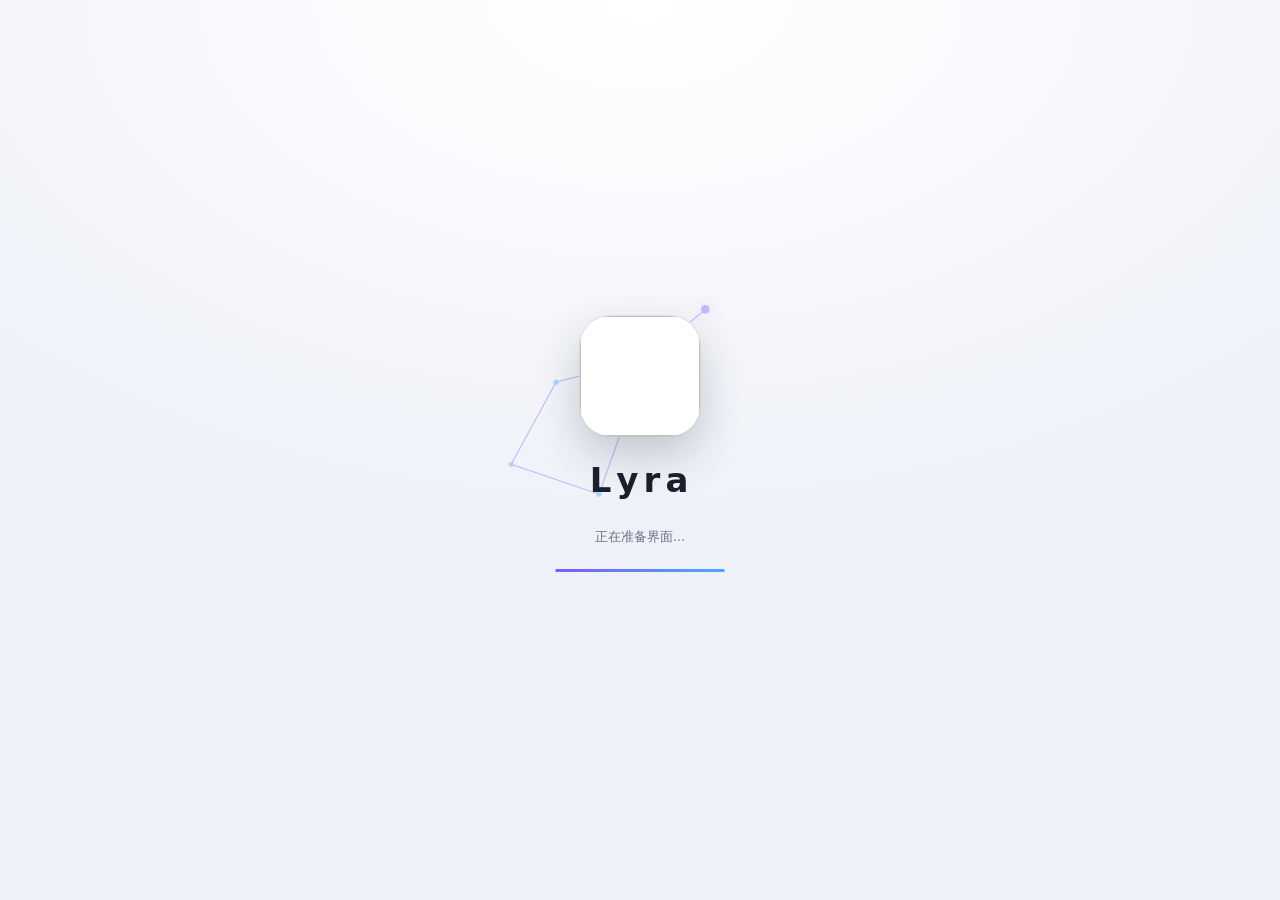
<file: installer/ui.html>
<!DOCTYPE html>
<html lang="zh-CN">
<head>
<meta charset="utf-8">
<title>安装 Lyra</title>
<style>
  :root{
    --bg:#f4f5fa; --card:#ffffff; --txt:#1a1f2b; --muted:#687084; --line:#e3e6ef;
    --acc:#7c5cff; --acc2:#4aa8ff; --soft:#f7f8fc;
    --r:14px; --rs:10px;
    font-family:"Microsoft YaHei UI","Microsoft YaHei",system-ui,sans-serif;
  }
  *{box-sizing:border-box}
  html,body{margin:0;height:100%;background:var(--bg);color:var(--txt);
    font-size:13px;line-height:1.7;-webkit-user-select:none;user-select:none}
  .wrap{display:flex;flex-direction:column;height:100%;padding:14px 16px 12px;overflow:hidden}
  /* 顶栏 */
  .head{display:flex;align-items:center;gap:12px}
  .logo{width:52px;height:52px;border-radius:14px;background:#fff;border:1px solid var(--line);
    display:grid;place-items:center;overflow:hidden;flex:none}
  .logo img{width:100%;height:100%;object-fit:cover}
  .who b{font-size:21px;font-weight:600;letter-spacing:.2px}
  .who div{font-size:12px;color:var(--muted)}
  .ver{margin-left:auto;font-size:12px;color:var(--muted);text-align:right}
  hr{border:0;border-top:1px solid var(--line);margin:14px 0 12px}
  /* 安装位置 */
  .lab{font-size:12.5px;font-weight:600;margin-bottom:6px}
  .path{display:flex;gap:8px}
  .path input{flex:1;height:36px;padding:0 12px;border:1px solid var(--line);border-radius:var(--rs);
    background:var(--card);color:var(--txt);font:inherit;outline:none}
  .path input:focus{border-color:var(--acc);box-shadow:0 0 0 3px rgba(124,92,255,.14)}
  button{font:inherit;cursor:pointer;border-radius:999px;border:1px solid transparent;transition:.15s}
  .ghost{height:36px;padding:0 16px;background:var(--card);border-color:var(--line);color:var(--txt)}
  .ghost:hover{border-color:var(--acc);color:var(--acc)}
  /* 功能介绍 */
  .feat{margin-top:14px;background:var(--card);border:1px solid var(--line);border-radius:var(--r);
    padding:12px 14px}
  .feat h3{margin:0 0 8px;font-size:13px;font-weight:600}
  .grid{display:grid;grid-template-columns:1fr 1fr;gap:8px 16px}
  .it{display:flex;gap:8px;align-items:flex-start}
  .it i{width:18px;height:18px;flex:none;border-radius:6px;margin-top:3px;
    background:linear-gradient(135deg,var(--acc),var(--acc2))}
  .it b{font-weight:600}
  .it span{display:block;color:var(--muted);font-size:12px;line-height:1.5}
  .size{margin-top:10px;font-size:12px;color:var(--muted)}
  /* 进度与按钮 */
  .status{margin-top:auto;font-size:12.5px;color:var(--muted);min-height:20px}
  .bar{height:6px;border-radius:99px;background:#e4e7f0;overflow:hidden;margin:6px 0 12px}
  .bar i{display:block;height:100%;width:0;border-radius:99px;
    background:linear-gradient(90deg,var(--acc),var(--acc2));transition:width .3s ease}
  .foot{display:flex;align-items:center;gap:10px}
  label.chk{display:flex;align-items:center;gap:7px;font-size:12.5px;color:var(--muted)}
  .right{margin-left:auto;display:flex;gap:10px}
  .primary{height:38px;padding:0 26px;color:#fff;font-weight:600;
    background:linear-gradient(135deg,var(--acc),var(--acc2))}
  .primary:hover{filter:brightness(1.06)}
  .primary:disabled{background:#c9ccd8;cursor:default;filter:none}
  #detail{display:none;margin-top:8px;max-height:110px;overflow:auto;font-size:11.5px;color:var(--muted);
    background:var(--soft);border:1px solid var(--line);border-radius:var(--rs);padding:8px 10px;
    white-space:pre-wrap;-webkit-user-select:text;user-select:text}

  /* ---------- 开场动画:天琴座星座 + Logo(与应用同款,轻量内联版) ---------- */
  #sp { position: fixed; inset: 0; z-index: 99; display: grid; place-items: center;
        background: radial-gradient(120% 100% at 50% 0%, #ffffff, #eef1f8 60%);
        transition: opacity .45s ease, visibility .45s ease; }
  #sp.out { opacity: 0; visibility: hidden; }
  #sp .cst { position: absolute; top: 50%; left: 50%; width: 430px; height: 280px;
        transform: translate(-50%, -178px); opacity: .42; pointer-events: none; }
  #sp .cst line { stroke: #7c5cff; stroke-width: 1.1; stroke-linecap: round;
        stroke-dasharray: 220; stroke-dashoffset: 220; animation: spDraw 1.1s ease-out forwards; }
  #sp .cst line:nth-child(2) { animation-delay: .12s }
  #sp .cst line:nth-child(3) { animation-delay: .24s }
  #sp .cst line:nth-child(4) { animation-delay: .36s }
  #sp .cst line:nth-child(5) { animation-delay: .48s }
  #sp .cst circle { fill: #4aa8ff; opacity: 0; animation: spStar 1.1s ease-out forwards; }
  #sp .cst circle.vega { fill: #7c5cff; filter: drop-shadow(0 0 8px rgba(124,92,255,.6)); animation-delay: .5s }
  #sp .cst circle:nth-of-type(2) { animation-delay: .58s }
  #sp .cst circle:nth-of-type(3) { animation-delay: .66s }
  #sp .cst circle:nth-of-type(4) { animation-delay: .74s }
  #sp .cst circle:nth-of-type(5) { animation-delay: .82s }
  @keyframes spDraw { to { stroke-dashoffset: 0 } }
  @keyframes spStar { 0% { opacity: 0; transform: scale(.4) } 60% { opacity: 1; transform: scale(1.5) } 100% { opacity: .95; transform: scale(1) } }
  #sp .box { display: grid; justify-items: center; gap: 16px; }
  #sp .big { width: 120px; height: 120px; border-radius: 30px; overflow: hidden; background: #fff;
        box-shadow: 0 18px 44px rgba(26,31,43,.22), 0 0 0 1px #e3e6ef;
        opacity: 0; transform: perspective(700px) rotateY(-22deg) scale(.84);
        animation: spIn .95s cubic-bezier(.2,.9,.25,1) .45s forwards, spSway 5.5s ease-in-out 1.5s infinite; }
  #sp .big img { width: 100%; height: 100%; object-fit: cover; display: block; }
  #sp .big::after { content: ''; position: absolute; }
  @keyframes spIn { to { opacity: 1; transform: perspective(700px) rotateY(0) scale(1) } }
  @keyframes spSway { 0%,100% { transform: perspective(700px) rotateY(-5deg) translateY(0) } 50% { transform: perspective(700px) rotateY(5deg) translateY(-5px) } }
  #sp .t { display: flex; gap: 3px; font-size: 34px; font-weight: 700; letter-spacing: .06em; color: #1a1f2b; }
  #sp .t span { opacity: 0; transform: translateY(16px); animation: spLet .6s cubic-bezier(.2,.9,.25,1) forwards; }
  #sp .t span:nth-child(1) { animation-delay: .85s }
  #sp .t span:nth-child(2) { animation-delay: .93s }
  #sp .t span:nth-child(3) { animation-delay: 1.01s }
  #sp .t span:nth-child(4) { animation-delay: 1.09s }
  #sp .t span:nth-child(5) { animation-delay: 1.17s }
  @keyframes spLet { to { opacity: 1; transform: none } }
  #sp .s { font-size: 12.5px; color: #687084; opacity: 0; animation: spFade .7s ease 1.2s forwards; }
  #sp .bar { width: 170px; height: 3px; border-radius: 99px; background: #e4e7f0; overflow: hidden; }
  #sp .bar i { display: block; height: 100%; width: 0; border-radius: 99px;
        background: linear-gradient(90deg, #7c5cff, #4aa8ff); animation: spLoad 1.5s cubic-bezier(.4,.1,.2,1) .3s forwards; }
  @keyframes spLoad { to { width: 100% } }
  @keyframes spFade { to { opacity: 1 } }
  @media (prefers-reduced-motion: reduce) {
    #sp .cst line, #sp .cst circle, #sp .big, #sp .t span, #sp .bar i { animation: none !important; opacity: 1 !important; }
    #sp .big { transform: none } #sp .bar i { width: 100% }
  }
</style>
</head>
<body>

<div id="sp" role="presentation">
  <svg class="cst" viewBox="0 0 460 300" aria-hidden="true">
    <line x1="300" y1="40" x2="238" y2="92"></line>
    <line x1="238" y1="92" x2="140" y2="118"></line>
    <line x1="140" y1="118" x2="92" y2="206"></line>
    <line x1="92" y1="206" x2="186" y2="238"></line>
    <line x1="186" y1="238" x2="238" y2="92"></line>
    <circle class="vega" cx="300" cy="40" r="4.6"></circle>
    <circle cx="238" cy="92" r="2.8"></circle>
    <circle cx="140" cy="118" r="2.8"></circle>
    <circle cx="92" cy="206" r="2.8"></circle>
    <circle cx="186" cy="238" r="2.8"></circle>
  </svg>
  <div class="box">
    <div class="big"><img id="spLogo" alt=""></div>
    <div class="t"><span>L</span><span>y</span><span>r</span><span>a</span></div>
    <div class="s" id="spSub">正在准备界面…</div>
    <div class="bar"><i></i></div>
  </div>
</div>
<script>
  (function () {
    var sp = document.getElementById('sp');
    if (!sp) return;
    var id = setTimeout(function () { sp.classList.add('out'); }, 1750);
    sp.addEventListener('click', function () { clearTimeout(id); sp.classList.add('out'); });
  })();
</script>

<div class="wrap">
  <div class="head">
    <div class="logo"><img id="logo" alt=""></div>
    <div class="who">
      <b>Lyra</b>
      <div>Unity 游戏朗读器 · 把游戏里的文字念出来</div>
    </div>
    <div class="ver">版本 1.6<br>完全离线 · 不需要联网</div>
  </div>
  <hr>

  <div class="lab">安装到哪里(可以直接改,建议选空间大的盘)</div>
  <div class="path">
    <input id="dir" spellcheck="false">
    <button class="ghost" id="browse">换个位置…</button>
  </div>

  <div class="feat">
    <h3>装好之后你能用它做什么</h3>
    <div class="grid">
      <div class="it"><i></i><div><b>游戏库</b><span>自动列出 Steam 里的 Unity 游戏,点一下就能启动</span></div></div>
      <div class="it"><i></i><div><b>实时剧情朗读</b><span>游戏显示的文字,实时念出来;男声离线语音包</span></div></div>
      <div class="it"><i></i><div><b>角色配音</b><span>每个角色配不同声音,旁白用默认音色</span></div></div>
      <div class="it"><i></i><div><b>LDC 剧情挂钩</b><span>给游戏接上读取插件,不改游戏文件</span></div></div>
      <div class="it"><i></i><div><b>文本翻译</b><span>AI 把原文实时换成简体中文,可只改画面或连朗读</span></div></div>
      <div class="it"><i></i><div><b>过滤规则 / 黑白名单</b><span>界面文字不念,想留下的句子点一下加白名单</span></div></div>
      <div class="it"><i></i><div><b>自动下一句</b><span>念完在游戏内部静默推进,不动你的鼠标</span></div></div>
      <div class="it"><i></i><div><b>悬浮窗</b><span>左上角小条:状态、当前台词、内存与速度</span></div></div>
    </div>
    <div class="size" id="size">程序本体大约 129 MB;界面、语音、AI 都在本机运行。</div>
  </div>

  <div id="detail"></div>
  <div class="status" id="status">准备就绪</div>
  <div class="bar"><i id="bar"></i></div>
  <div class="foot">
    <label class="chk"><input type="checkbox" id="run" checked> 装完立刻打开 Lyra</label>
    <button class="ghost" id="detailBtn" style="height:30px;padding:0 12px;font-size:12px">显示详情</button>
    <div class="right">
      <button class="primary" id="go">开始安装</button>
      <button class="ghost" id="close">关闭</button>
    </div>
  </div>
</div>
<script>
  const $ = (id) => document.getElementById(id);
  const send = (o) => { try { window.chrome.webview.postMessage(JSON.stringify(o)); } catch (e) {} };
  let busy = false;

  /* 原生 → 网页(WebUi_Eval 调这三个) */
  window.__lyra = {
    src(u) { const i = document.getElementById('logo'); if (i && u) i.src = u;
             const b = document.getElementById('spLogo'); if (b && u) b.src = u; },
    status(t) { $('status').textContent = t || ''; },
    progress(n) { $('bar').style.width = Math.max(0, Math.min(100, n)) + '%'; },
    detail(t) { const d = $('detail'); d.textContent += t; d.scrollTop = d.scrollHeight; },
    dir(p) { $('dir').value = p || ''; $('dir').title = p || ''; },
    done(ok) {
      busy = false;
      $('go').disabled = false;
      $('go').textContent = ok ? '重新安装' : '重试';
      $('status').textContent = ok ? '装好了 —— 可以打开 Lyra,然后在游戏卡片上点「安装 LDC」' : '没装上,换个目录再试一次';
      $('bar').style.width = ok ? '100%' : '0%';
    },
    ready() { send({ cmd: 'ready' }); },
  };

  $('browse').onclick = () => send({ cmd: 'browse' });
  $('close').onclick = () => send({ cmd: 'close' });
  $('detailBtn').onclick = () => {
    const d = $('detail');
    const show = d.style.display !== 'block';
    d.style.display = show ? 'block' : 'none';
    $('detailBtn').textContent = show ? '收起详情' : '显示详情';
  };
  $('go').onclick = () => {
    if (busy) return;
    busy = true;
    $('go').disabled = true;
    $('go').textContent = '正在安装…';
    $('status').textContent = '正在安装,请稍候…';
    send({ cmd: 'install', dir: $('dir').value, run: $('run').checked ? 1 : 0 });
  };
  /* 网页自己也能改路径:失焦时同步给原生 */
  $('dir').addEventListener('change', () => send({ cmd: 'path', dir: $('dir').value }));
</script>
</body>
</html>
</file>
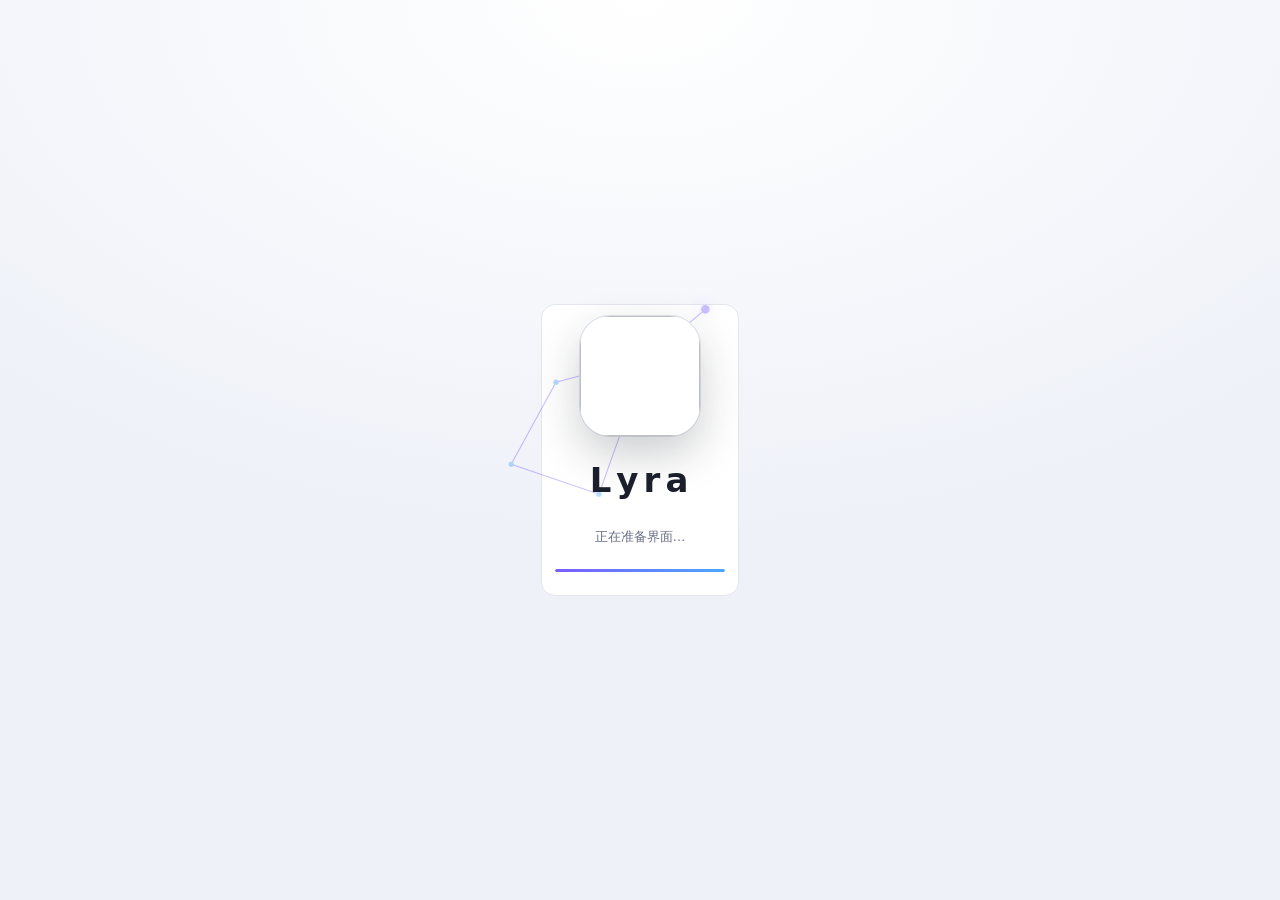
<file: installer/ui_uninstall.html>
<!DOCTYPE html>
<html lang="zh-CN">
<head>
<meta charset="utf-8">
<title>卸载 Lyra</title>
<style>
  :root{
    --bg:#f4f5fa; --card:#ffffff; --txt:#1a1f2b; --muted:#687084; --line:#e3e6ef;
    --acc:#7c5cff; --acc2:#4aa8ff; --danger:#d6485c; --soft:#f7f8fc; --rs:10px; --r:14px;
    font-family:"Microsoft YaHei UI","Microsoft YaHei",system-ui,sans-serif;
  }
  *{box-sizing:border-box}
  html,body{margin:0;height:100%;background:var(--bg);color:var(--txt);
    font-size:13px;line-height:1.7;-webkit-user-select:none;user-select:none}
  .wrap{display:flex;flex-direction:column;height:100%;padding:14px 16px 12px;overflow:hidden}
  .head{display:flex;align-items:center;gap:12px}
  .logo{width:52px;height:52px;border-radius:14px;background:#fff;border:1px solid var(--line);
    display:grid;place-items:center;overflow:hidden;flex:none}
  .logo img{width:100%;height:100%;object-fit:cover}
  .who b{font-size:21px;font-weight:600}
  .who div{font-size:12px;color:var(--muted)}
  hr{border:0;border-top:1px solid var(--line);margin:14px 0 12px}
  .cols{display:grid;grid-template-columns:1fr 1fr;gap:12px}
  .box{background:var(--card);border:1px solid var(--line);border-radius:var(--r);padding:11px 13px}
  .box h3{margin:0 0 6px;font-size:12.5px;display:flex;align-items:center;gap:7px}
  .box h3 i{width:8px;height:8px;border-radius:50%;display:inline-block}
  .keep h3 i{background:#2f9e63}
  .drop h3 i{background:var(--danger)}
  .box ul{margin:0;padding-left:16px;color:var(--muted);font-size:12px}
  .box li{margin:3px 0}
  .box b{color:var(--txt);font-weight:600}
  .status{margin-top:auto;font-size:12.5px;color:var(--muted);min-height:20px}
  .bar{height:6px;border-radius:99px;background:#e4e7f0;overflow:hidden;margin:6px 0 12px}
  .bar i{display:block;height:100%;width:0;border-radius:99px;
    background:linear-gradient(90deg,var(--acc),var(--acc2));transition:width .5s ease}
  .foot{display:flex;justify-content:flex-end;gap:10px}
  button{font:inherit;cursor:pointer;border-radius:999px;border:1px solid transparent;transition:.15s}
  .ghost{height:36px;padding:0 20px;background:var(--card);border-color:var(--line);color:var(--txt)}
  .ghost:hover{border-color:var(--acc);color:var(--acc)}
  .danger{height:38px;padding:0 26px;color:#fff;font-weight:600;
    background:linear-gradient(135deg,#e2566a,var(--danger))}
  .danger:hover{filter:brightness(1.06)}
  .danger:disabled{background:#c9ccd8;cursor:default;filter:none}

  /* ---------- 开场动画:天琴座星座 + Logo(与应用同款,轻量内联版) ---------- */
  #sp { position: fixed; inset: 0; z-index: 99; display: grid; place-items: center;
        background: radial-gradient(120% 100% at 50% 0%, #ffffff, #eef1f8 60%);
        transition: opacity .45s ease, visibility .45s ease; }
  #sp.out { opacity: 0; visibility: hidden; }
  #sp .cst { position: absolute; top: 50%; left: 50%; width: 430px; height: 280px;
        transform: translate(-50%, -178px); opacity: .42; pointer-events: none; }
  #sp .cst line { stroke: #7c5cff; stroke-width: 1.1; stroke-linecap: round;
        stroke-dasharray: 220; stroke-dashoffset: 220; animation: spDraw 1.1s ease-out forwards; }
  #sp .cst line:nth-child(2) { animation-delay: .12s }
  #sp .cst line:nth-child(3) { animation-delay: .24s }
  #sp .cst line:nth-child(4) { animation-delay: .36s }
  #sp .cst line:nth-child(5) { animation-delay: .48s }
  #sp .cst circle { fill: #4aa8ff; opacity: 0; animation: spStar 1.1s ease-out forwards; }
  #sp .cst circle.vega { fill: #7c5cff; filter: drop-shadow(0 0 8px rgba(124,92,255,.6)); animation-delay: .5s }
  #sp .cst circle:nth-of-type(2) { animation-delay: .58s }
  #sp .cst circle:nth-of-type(3) { animation-delay: .66s }
  #sp .cst circle:nth-of-type(4) { animation-delay: .74s }
  #sp .cst circle:nth-of-type(5) { animation-delay: .82s }
  @keyframes spDraw { to { stroke-dashoffset: 0 } }
  @keyframes spStar { 0% { opacity: 0; transform: scale(.4) } 60% { opacity: 1; transform: scale(1.5) } 100% { opacity: .95; transform: scale(1) } }
  #sp .box { display: grid; justify-items: center; gap: 16px; }
  #sp .big { width: 120px; height: 120px; border-radius: 30px; overflow: hidden; background: #fff;
        box-shadow: 0 18px 44px rgba(26,31,43,.22), 0 0 0 1px #e3e6ef;
        opacity: 0; transform: perspective(700px) rotateY(-22deg) scale(.84);
        animation: spIn .95s cubic-bezier(.2,.9,.25,1) .45s forwards, spSway 5.5s ease-in-out 1.5s infinite; }
  #sp .big img { width: 100%; height: 100%; object-fit: cover; display: block; }
  #sp .big::after { content: ''; position: absolute; }
  @keyframes spIn { to { opacity: 1; transform: perspective(700px) rotateY(0) scale(1) } }
  @keyframes spSway { 0%,100% { transform: perspective(700px) rotateY(-5deg) translateY(0) } 50% { transform: perspective(700px) rotateY(5deg) translateY(-5px) } }
  #sp .t { display: flex; gap: 3px; font-size: 34px; font-weight: 700; letter-spacing: .06em; color: #1a1f2b; }
  #sp .t span { opacity: 0; transform: translateY(16px); animation: spLet .6s cubic-bezier(.2,.9,.25,1) forwards; }
  #sp .t span:nth-child(1) { animation-delay: .85s }
  #sp .t span:nth-child(2) { animation-delay: .93s }
  #sp .t span:nth-child(3) { animation-delay: 1.01s }
  #sp .t span:nth-child(4) { animation-delay: 1.09s }
  #sp .t span:nth-child(5) { animation-delay: 1.17s }
  @keyframes spLet { to { opacity: 1; transform: none } }
  #sp .s { font-size: 12.5px; color: #687084; opacity: 0; animation: spFade .7s ease 1.2s forwards; }
  #sp .bar { width: 170px; height: 3px; border-radius: 99px; background: #e4e7f0; overflow: hidden; }
  #sp .bar i { display: block; height: 100%; width: 0; border-radius: 99px;
        background: linear-gradient(90deg, #7c5cff, #4aa8ff); animation: spLoad 1.5s cubic-bezier(.4,.1,.2,1) .3s forwards; }
  @keyframes spLoad { to { width: 100% } }
  @keyframes spFade { to { opacity: 1 } }
  @media (prefers-reduced-motion: reduce) {
    #sp .cst line, #sp .cst circle, #sp .big, #sp .t span, #sp .bar i { animation: none !important; opacity: 1 !important; }
    #sp .big { transform: none } #sp .bar i { width: 100% }
  }
</style>
</head>
<body>

<div id="sp" role="presentation">
  <svg class="cst" viewBox="0 0 460 300" aria-hidden="true">
    <line x1="300" y1="40" x2="238" y2="92"></line>
    <line x1="238" y1="92" x2="140" y2="118"></line>
    <line x1="140" y1="118" x2="92" y2="206"></line>
    <line x1="92" y1="206" x2="186" y2="238"></line>
    <line x1="186" y1="238" x2="238" y2="92"></line>
    <circle class="vega" cx="300" cy="40" r="4.6"></circle>
    <circle cx="238" cy="92" r="2.8"></circle>
    <circle cx="140" cy="118" r="2.8"></circle>
    <circle cx="92" cy="206" r="2.8"></circle>
    <circle cx="186" cy="238" r="2.8"></circle>
  </svg>
  <div class="box">
    <div class="big"><img id="spLogo" alt=""></div>
    <div class="t"><span>L</span><span>y</span><span>r</span><span>a</span></div>
    <div class="s" id="spSub">正在准备界面…</div>
    <div class="bar"><i></i></div>
  </div>
</div>
<script>
  (function () {
    var sp = document.getElementById('sp');
    if (!sp) return;
    var id = setTimeout(function () { sp.classList.add('out'); }, 1750);
    sp.addEventListener('click', function () { clearTimeout(id); sp.classList.add('out'); });
  })();
</script>

<div class="wrap">
  <div class="head">
    <div class="logo"><img id="logo" alt=""></div>
    <div class="who">
      <b>卸载 Lyra</b>
      <div>只会删掉这个程序本身,你的游戏和数据不受影响</div>
    </div>
  </div>
  <hr>

  <div class="cols">
    <div class="box drop">
      <h3><i></i>会删掉</h3>
      <ul>
        <li>程序本体:<b id="dir">…</b></li>
        <li>桌面与开始菜单里的快捷方式</li>
        <li>这里的设置:声音、角色配音、过滤规则、AI 配置</li>
      </ul>
    </div>
    <div class="box keep">
      <h3><i></i>不会动</h3>
      <ul>
        <li>你的<b>游戏本体与存档</b>,以及游戏目录里的任何文件</li>
        <li>已经装进游戏里的 <b>LDC 插件</b>(想清掉请在 Lyra 里对每个游戏点「卸载 LDC」)</li>
        <li>你下载过的语音包(<b>%LOCALAPPDATA%\Lyra</b> 会保留)</li>
      </ul>
    </div>
  </div>

  <div class="status" id="status">点「确认卸载」开始;卸载器会先复制自己到临时目录,再清理整个安装目录。</div>
  <div class="bar"><i id="bar"></i></div>

  <div class="foot">
    <button class="ghost" id="cancel">取消</button>
    <button class="danger" id="go">确认卸载</button>
  </div>
</div>
<script>
  const $ = (id) => document.getElementById(id);
  const send = (o) => { try { window.chrome.webview.postMessage(JSON.stringify(o)); } catch (e) {} };
  let done = false;

  /* 原生 → 网页 */
  window.__lyra = {
    src(u) { const i = document.getElementById('logo'); if (i && u) i.src = u;
             const b = document.getElementById('spLogo'); if (b && u) b.src = u; },
    dir(p) { $('dir').textContent = p || '…'; },
    status(t) { $('status').textContent = t || ''; },
    progress(n) { $('bar').style.width = Math.max(0, Math.min(100, n)) + '%'; },
    /* 卸载结果直接显示在**同一个窗口**里,不再另弹窗口(玩家反馈过) */
    done(ok, kept) {
      done = true;
      $('go').disabled = true;
      $('go').textContent = '已卸载';
      $('bar').style.width = '100%';
      $('status').textContent = ok
        ? '卸载完成,窗口马上关闭。你的游戏和存档都还在。'
        : ('卸载没完全成功:多半有文件被占用(' + (kept || '') + '),关掉 Lyra 或重启后再运行一次本卸载器即可。');
      setTimeout(() => send({ cmd: 'close' }), ok ? 1200 : 4000);
    },
    ready() { send({ cmd: 'ready' }); },
  };

  $('cancel').onclick = () => send({ cmd: 'close' });
  $('go').onclick = () => {
    if (done) return;
    $('go').disabled = true;
    $('go').textContent = '正在卸载…';
    $('bar').style.width = '35%';
    $('status').textContent = '正在卸载…';
    send({ cmd: 'uninstall' });
  };
</script>
</body>
</html>
</file>
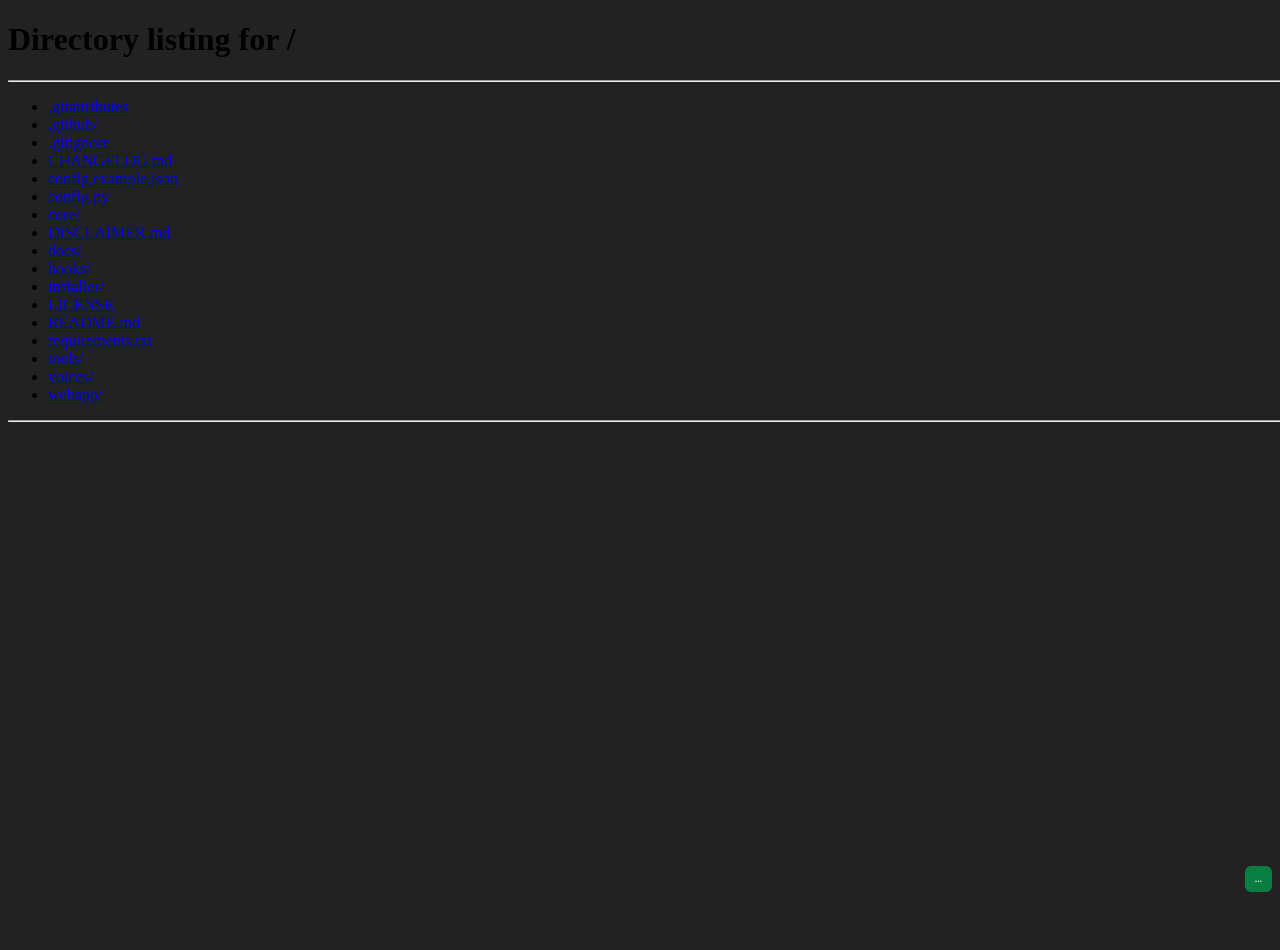
<file: tools/probe.html>
<!DOCTYPE html>
<html>
<head>
<meta charset="utf-8">
<title>probe</title>
<style>
  html, body { margin: 0; background: #222; font: 12px Consolas, monospace; }
  iframe { width: 1500px; height: 950px; border: 0; display: block; }
  html.sized body { display: flex; justify-content: center; align-items: flex-start; height: 100vh; }
  html.sized iframe { height: 100vh; box-shadow: 0 0 0 1px #555; }
  #err { position: fixed; left: 8px; bottom: 8px; z-index: 9; max-width: 1400px;
         padding: 6px 10px; border-radius: 6px; background: #b00020; color: #fff;
         white-space: pre-wrap; }
  #ok { position: fixed; right: 8px; bottom: 8px; z-index: 9;
        padding: 6px 10px; border-radius: 6px; background: #0a7d43; color: #fff; }
</style>
</head>
<body>
<iframe id="f" src="/"></iframe>
<div id="err" style="display:none"></div>
<div id="ok">…</div>
<script>
const Q = new URLSearchParams(location.search);
const view = Q.get('v') || '';
const theme = Q.get('t') || '';
const extra = Q.get('x') || '';
const f = document.getElementById('f');
/* ?w=<px> 让 iframe 变窄(测窄布局);?h= 可覆盖高度 */
const W = parseInt(Q.get('w') || '0', 10);
if (W > 0) {
  document.documentElement.classList.add('sized');
  f.style.width = W + 'px';
  const H = parseInt(Q.get('h') || '0', 10);
  if (H > 0) { f.style.height = H + 'px'; document.documentElement.classList.remove('sized'); }
}
function fail(msg) {
  const e = document.getElementById('err');
  e.style.display = '';
  e.textContent = 'JS 出错: ' + msg;
}
window.addEventListener('error', (ev) => fail(ev.message));
window.addEventListener('unhandledrejection', (ev) => fail('Promise 未捕获:' + (ev.reason && ev.reason.message || ev.reason)));
f.onload = () => {
  const w = f.contentWindow, d = f.contentDocument;
  try {
    if (theme) { w.localStorage.setItem('ly_theme', theme); }
    setTimeout(() => {
      try {
        if (view) {
          const b = d.querySelector('.nav-item[data-view="' + view + '"]');
          if (b) b.click();
        }
        if (theme) {
          const tb = d.querySelector('#themePick button[data-theme="' + theme + '"]');
          if (tb) tb.click();
        }
        if (extra === 'packs') { const p = d.getElementById('openPacks'); if (p) p.click(); }
        if (extra === 'logdialog') {
          const rows = d.querySelectorAll('.log-row.clickable');
          if (rows.length) rows[0].click();
          else if (w.logVerdict) w.logVerdict({ text: '「嗯……？是你啊。」', level: 'game', msg: '「嗯……？是你啊。」' });
        }
      } catch (e) { fail('交互失败 ' + e.message); }
      setTimeout(() => {
        const err = w.__JSERR;
        const games = d.querySelectorAll('#games .game-card').length;
        const voices = d.querySelectorAll('#voiceOffline .voice-item, #voiceSapi .voice-item').length;
        const navs = d.querySelectorAll('.nav-item').length;
        const LY = w.__LY || {};
        const dbg = 'store=' + (w.__LY ? 'yes' : 'NO')
          + ' renderers=' + ((LY.renderers || []).length)
          + ' view=' + (LY.view || '?')
          + ' gamesState=' + (((LY.S || {}).games || []).length);
        const info = 'nav=' + navs + ' 卡片=' + games + ' 声音=' + voices + ' | ' + dbg;
        if (err) { fail(err + '  [' + info + ']'); document.getElementById('ok').style.display = 'none'; }
        else if (!navs) { fail('模块没加载起来(导航都没渲染)  [' + info + ']'); }
        else { document.getElementById('ok').textContent = 'no-js-error · ' + view + ' · ' + theme + ' · ' + info; }
      }, 1600);
    }, 900);
  } catch (e) { fail(e.message); }
};
</script>
</body>
</html>
</file>
